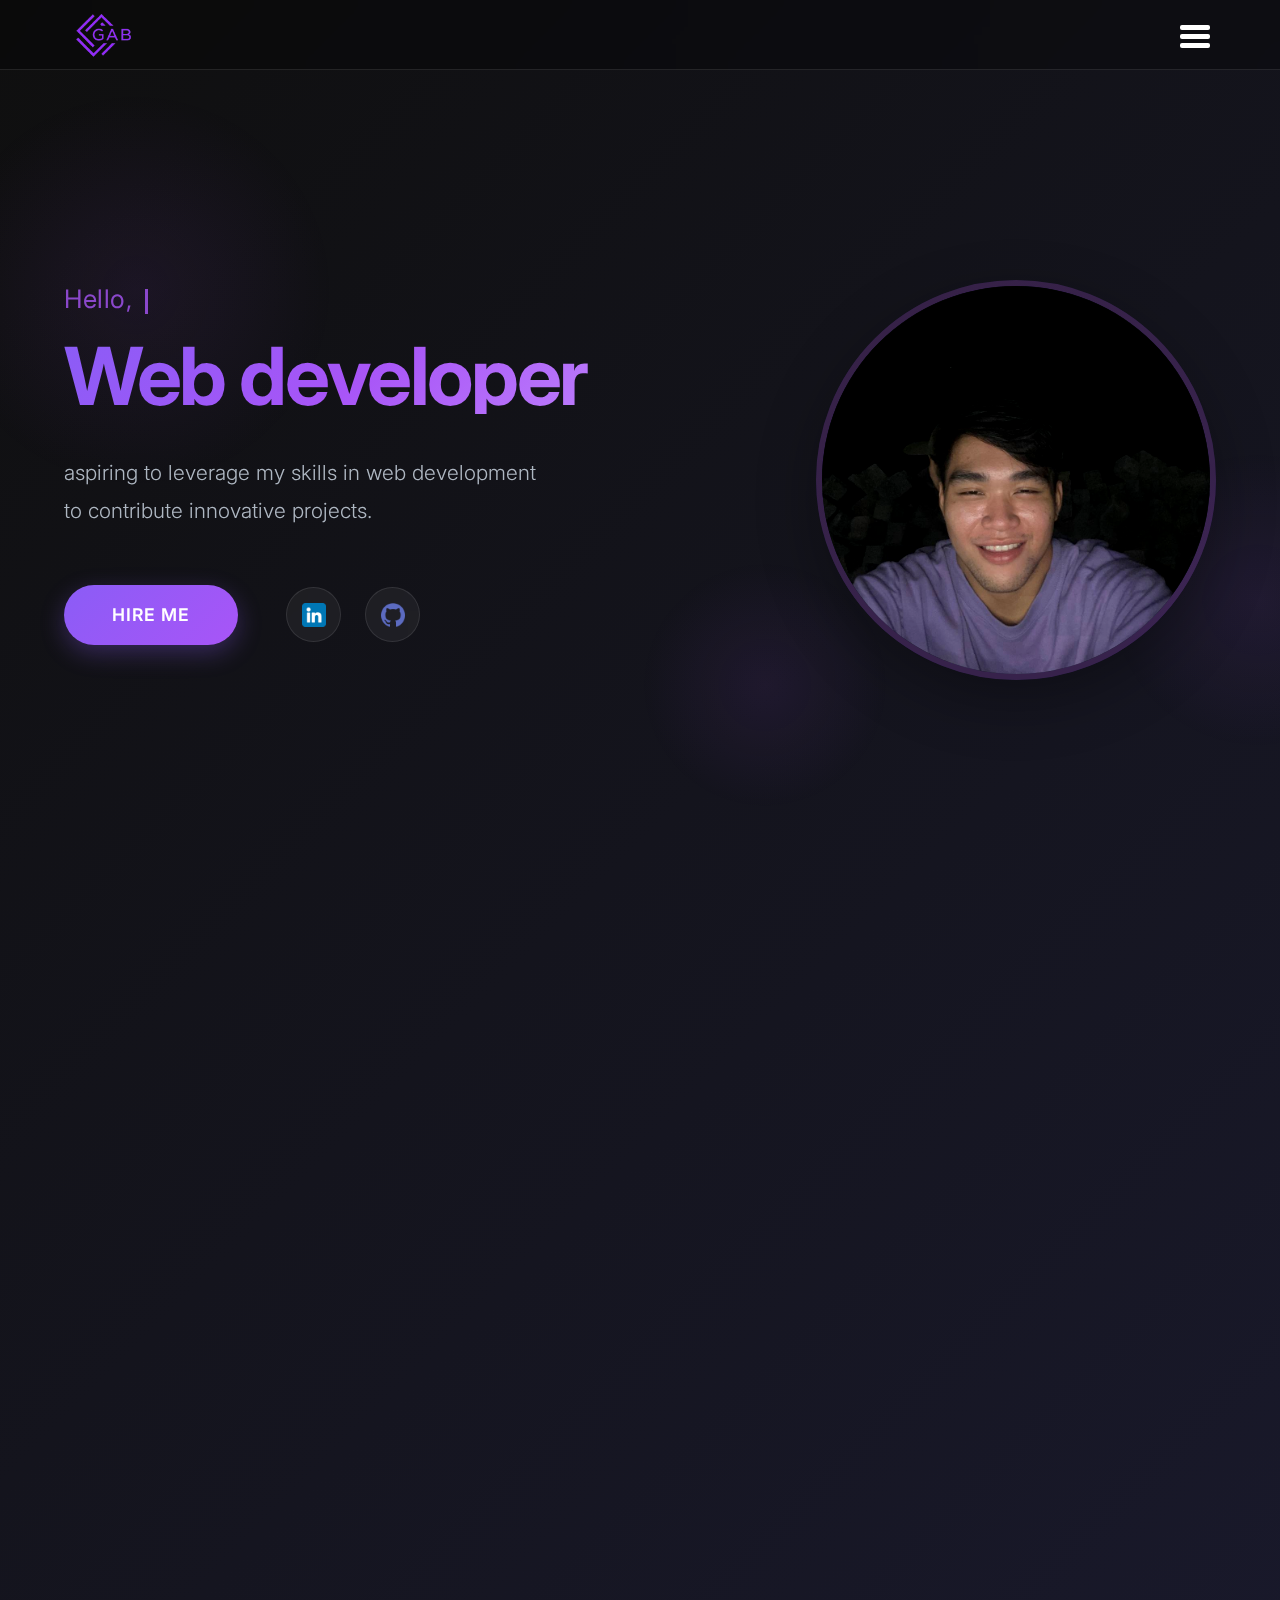
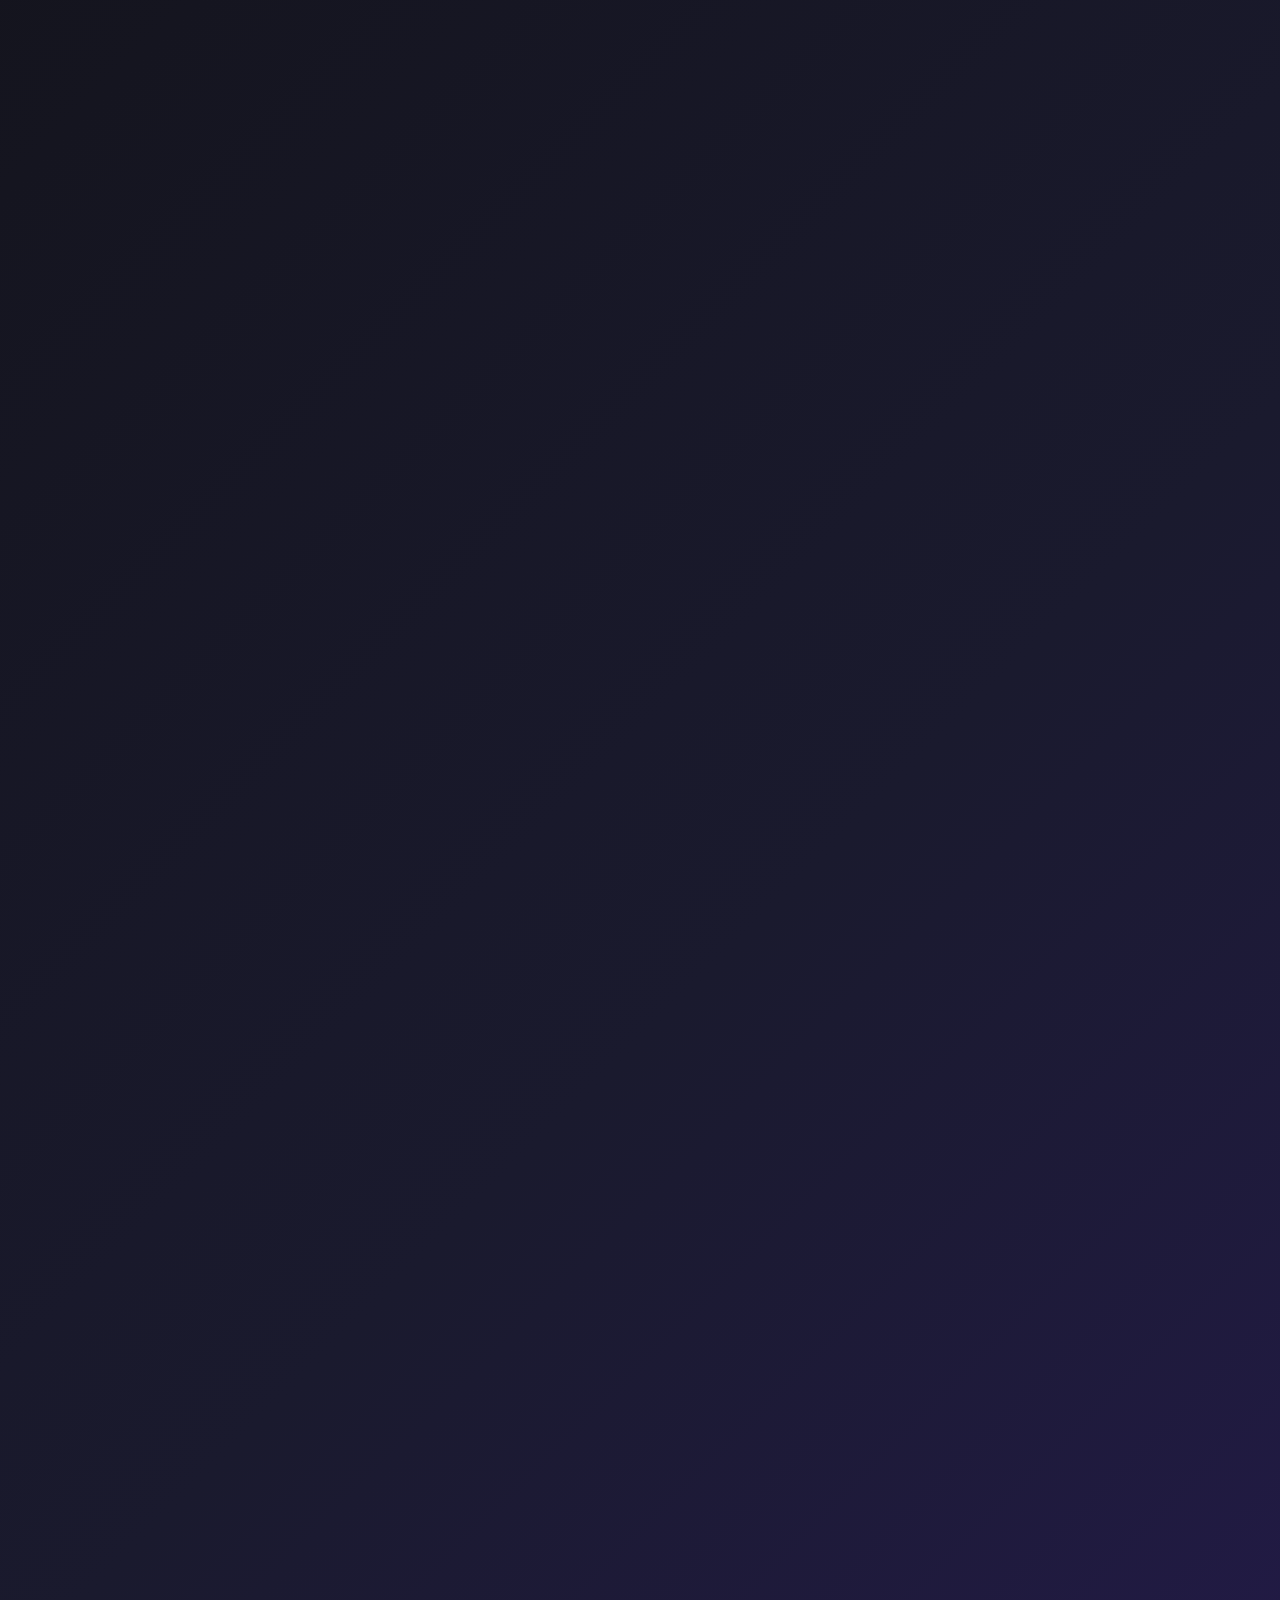
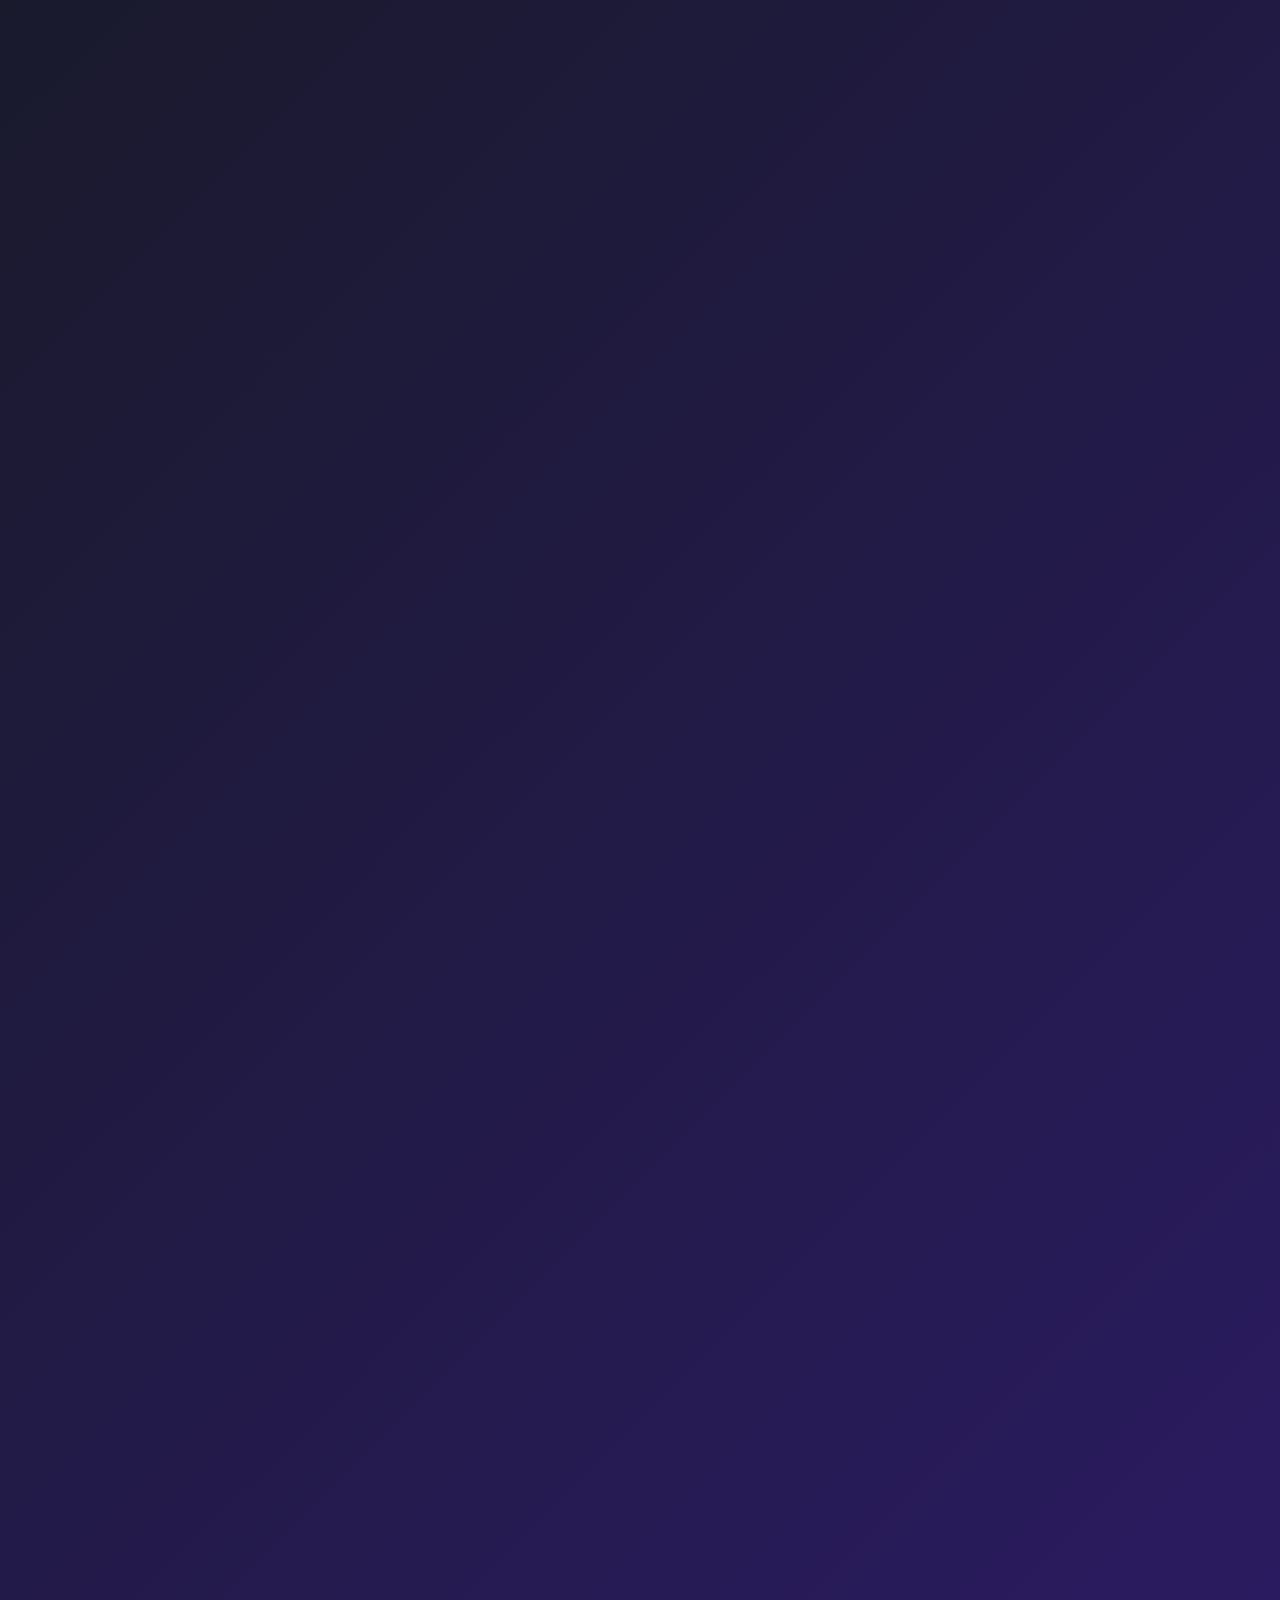
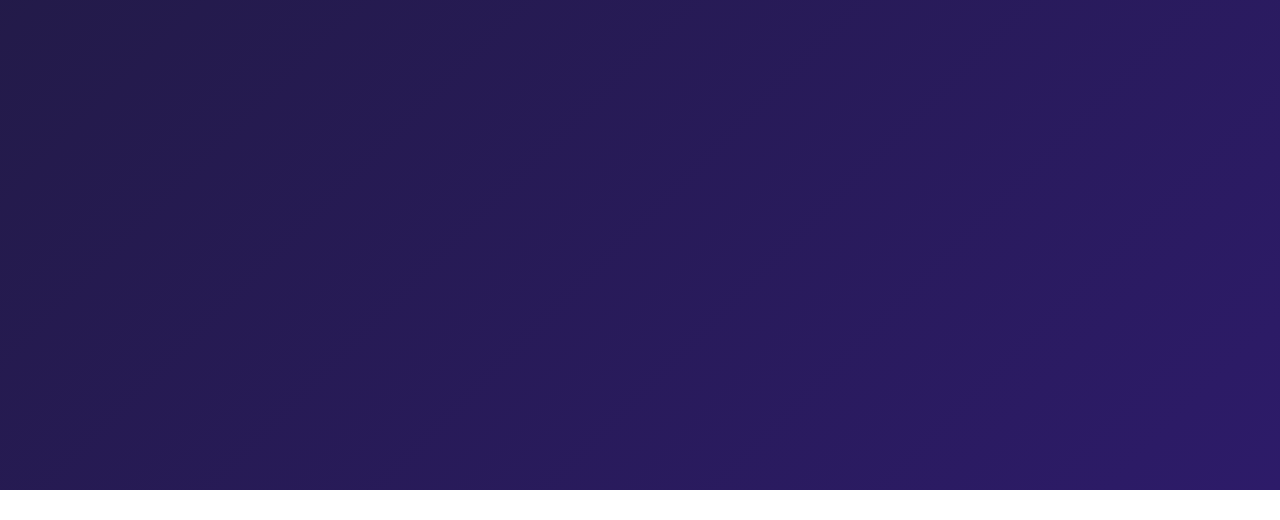
<file: index.html>
<!DOCTYPE html>
<html lang="en">
<head>
    <meta charset="UTF-8">
    <meta name="viewport" content="width=device-width, initial-scale=1.0">
    <title>GAB - Web Developer Portfolio</title>
    <link rel="stylesheet" href="style.css">
    <link rel="preconnect" href="https://fonts.googleapis.com">
    <link rel="preconnect" href="https://fonts.gstatic.com" crossorigin>
    <link href="https://fonts.googleapis.com/css2?family=Inter:wght@300;400;500;600;700&display=swap" rel="stylesheet">
</head>
<body>
    <div class="bg-effects">
        <div class="bg-circle"></div>
        <div class="bg-circle"></div>
        <div class="bg-circle"></div>
    </div>

    <header class="header">
        <nav class="nav-container">
            <div class="logo">
                 <img src="img/logo.png" alt="Gab Logo" class="logo-icon">
            </div>

            <div class="burger-menu" id="burgerMenu">
                <div class="burger-line"></div>
                <div class="burger-line"></div>
                <div class="burger-line"></div>
            </div>
        </nav>
        
        <div class="nav-menu" id="navMenu">
            <a href="#home"><span>Home</span></a>
            <a href="#about"><span>About</span></a>
            <a href="#skills"><span>Skills</span></a>
            <a href="#projects"><span>Projects</span></a>
            <a href="#contact"><span>Contact</span></a>
        </div>
    </header>

    <main class="main-content" id="home">
        <div class="hero-container">
            <div class="hero-text">
                <h1>
                     <span id="typed" class="typing" aria-live="polite"></span>
                    <span class="cursor" aria-hidden="true"></span>
                </h1>

                <h2><span class="highlight">Web developer</span></h2>
                <p>aspiring to leverage my skills in web development<br>to contribute innovative projects.</p>
                
                <div class="cta-section">
                    <a href="#contact" class="hire-btn">HIRE ME</a>
                    
                     <div class="social-links">
                    <a href="https://www.linkedin.com/in/gabriel-gallenero-14a4b6383/" title="LinkedIn" target="_blank">
                          <img src="img/linkedin.png" alt="LinkedIn Icon">
                    </a>
                 <a href="https://github.com/gabi13e" title="GitHub" target="_blank">
                         <img src="img/github.png" alt="GitHub Icon">
                    </a>
                </div>

                </div>
            </div>
            
            <div class="hero-image">
                  <img src="img/prof.jpg" alt="GAB Profile" class="profile-image" />
            </div>
        </div>
    </main>

    <!-- About Section -->
    <section id="about" class="about-section">
        <div class="container">
            <h2 class="section-title">About Me</h2>
            <div class="about-content">
                <div class="about-image">
                    <img src="img/prof.jpg" alt="About GAB">
                </div>
                <div class="about-text">
                    <h3>Hello! I'm Gabriel</h3>
                    <p>I'm a passionate web developer with a keen eye for creating beautiful, functional, and user-friendly websites. With expertise in modern web technologies, I transform ideas into digital experiences that make a difference.</p>
                    
                    <p>My journey in web development started with a curiosity about how things work on the internet, and it has evolved into a dedication to crafting clean code and elegant solutions.</p>
                    
                    <div class="about-stats">
                        <div class="stat-item">
                            <h4>10+</h4>
                            <p>Projects Completed</p>
                        </div>
                        <div class="stat-item">
                            <h4>2+</h4>
                            <p>Happy Clients</p>
                        </div>
                        <div class="stat-item">
                            <h4>2+</h4>
                            <p>Years Experience</p>
                        </div>
                    </div>
                    
                    <a href="img/resume.pdf" class="download-cv" download>Download CV</a>
                </div>
            </div>
        </div>
    </section>

    <!-- Skills Section -->
    <section id="skills" class="skills-section">
        <div class="container">
            <h2 class="section-title">My Skills</h2>
            <p class="section-subtitle">Technologies and tools I work with</p>
            
            <div class="skills-grid">
    <div class="skill-card">
        <div class="skill-icon">
            <img src="img/html.png" alt="HTML5">
        </div>
        <h3>HTML</h3>
        <div class="progress-bar">
            <div class="progress-fill" style="width: 95%"></div>
        </div>
        <span class="progress-text">95%</span>
    </div>

    <div class="skill-card">
        <div class="skill-icon">
            <img src="img/css.png" alt="CSS3">
        </div>
        <h3>CSS</h3>
        <div class="progress-bar">
            <div class="progress-fill" style="width: 90%"></div>
        </div>
        <span class="progress-text">90%</span>
    </div>

    <div class="skill-card">
        <div class="skill-icon">
            <img src="img/js.png" alt="JavaScript">
        </div>
        <h3>JavaScript</h3>
        <div class="progress-bar">
            <div class="progress-fill" style="width: 85%"></div>
        </div>
        <span class="progress-text">67%</span>
    </div>

    <div class="skill-card">
        <div class="skill-icon">
            <img src="img/java.png" alt="Java">
        </div>
        <h3>Java</h3>
        <div class="progress-bar">
            <div class="progress-fill" style="width: 80%"></div>
        </div>
        <span class="progress-text">79%</span>
    </div>

    <div class="skill-card">
        <div class="skill-icon">
            <img src="img/c++.png" alt="C++">
        </div>
        <h3>C++</h3>
        <div class="progress-bar">
            <div class="progress-fill" style="width: 75%"></div>
        </div>
        <span class="progress-text">75%</span>
    </div>

    <div class="skill-card">
        <div class="skill-icon">
            <img src="img/figma.png" alt="C#">
        </div>
        <h3>Figma</h3>
        <div class="progress-bar">
            <div class="progress-fill" style="width: 70%"></div>
        </div>
        <span class="progress-text">83%</span>
    </div>
</div>

    <!-- Projects Section -->
<section id="projects" class="projects-section">
    <div class="container">
        <h2 class="section-title">My Projects</h2>
        <p class="section-subtitle">Check out some of my recent work</p>
        
        <div class="projects-grid">
            <!-- Project 1 -->
            <div class="project-card">
                <div class="project-image">
                    <div class="project-slider">
                        <img src="img/mobileapp.png" alt="Project 1 - Image 1" class="slider-img active">
                        <img src="img/mobileapp1.png    " alt="Project 1 - Image 2" class="slider-img">
                        
                    </div>
                    
                    <div class="slider-dots">
                        <span class="dot active" data-slide="0"></span>
                        <span class="dot" data-slide="1"></span>
                    </div>
                    
                    <button class="slider-arrow prev">‹</button>
                    <button class="slider-arrow next">›</button>
                    
                    <div class="project-overlay">
                        <a href="#" class="project-link">View Project</a>
                    </div>
                </div>
                <div class="project-info">
                    <h3>School Portal Login Page</h3>
                    <p>A clean and user-friendly login interface designed for students and faculty, based on a modern Figma prototype.</p>

                    <div class="project-tags">
    <span><img src="img/figma.png" alt="Figma Icon"> FIGMA</span>
</div>

                </div>
            </div>

            <!-- Project 2 -->
            <div class="project-card">
                <div class="project-image">
                    <div class="project-slider">
                        <img src="img/proj2.png" alt="Project 2 - Image 1" class="slider-img active">
                        <img src="img/proj2.1.png" alt="Project 2 - Image 2" class="slider-img">
                        <img src="img/proj2.3.png" alt="Project 2 - Image 3" class="slider-img">
                        <img src="img/proj2.2.png" alt="Project 2 - Image 3" class="slider-img">
                        <img src="img/proj2.4.png" alt="Project 2 - Image 3" class="slider-img">
                        <img src="img/proj2.5.png" alt="Project 2 - Image 3" class="slider-img">
                        
                    </div>
                    
                    <div class="slider-dots">
                        <span class="dot active" data-slide="0"></span>
                        <span class="dot" data-slide="1"></span>
                        <span class="dot" data-slide="2"></span>
                    </div>
                    
                    <button class="slider-arrow prev">‹</button>
                    <button class="slider-arrow next">›</button>
                    
                    <div class="project-overlay">
                        <a href="#" class="project-link">View Project</a>
                    </div>
                </div>
                <div class="project-info">
                      <h3>School Mobile Application</h3>
    <p>A fully designed and developed mobile application for school use, built in Android Studio. It includes a modern UI, student login, dashboard, and essential academic features.</p>
                    <div class="project-tags">
                            <span><img src="img/java.png" alt=""> JAVA</span>
     
                    </div>
                </div>
            </div>

            <!-- Project 3 -->
            <div class="project-card">
                <div class="project-image">
                    <div class="project-slider">
                        <img src="img/proj3.png" alt="Project 3 - Image 1" class="slider-img active">
                        <img src="img/proj3.1.png" alt="Project 3 - Image 2" class="slider-img">
                        <img src="img/proj3,2.png" alt="Project 3 - Image 3" class="slider-img">
                        <img src="img/proj3.3.png" alt="Project 3 - Image 3" class="slider-img">
                        <img src="img/proj3.4.png" alt="Project 3 - Image 3" class="slider-img">
                    </div>
                    
                    <div class="slider-dots">
                        <span class="dot active" data-slide="0"></span>
                        <span class="dot" data-slide="1"></span>
                        <span class="dot" data-slide="2"></span>
                    </div>
                    
                    <button class="slider-arrow prev">‹</button>
                    <button class="slider-arrow next">›</button>
                    
                    <div class="project-overlay">
                        <a href="#" class="project-link">View Project</a>
                    </div>
                </div>
                <div class="project-info">
                    <h3>Portfolio Website</h3>
                    <p>A modern and sleek portfolio website showcasing creative work with smooth animations.</p>
                    <div class="project-tags">
                        <span>HTML</span>
                        <span>CSS</span>
                        <span>JavaScript</span>
                    </div>
                </div>
            </div>

</section>

   <!-- Contact Section -->
<section id="contact" class="contact-section">
    <div class="container">
        <h2 class="section-title">Get In Touch</h2>
        <p class="section-subtitle">Let's discuss your next project</p>
        
        <div class="contact-content">
            <div class="contact-info">
                <div class="contact-item">
                    <div class="contact-icon">
                        <img src="img/email.png" alt="Email">
                    </div>
                    <div>
                        <h3>Email</h3>
                        <p>gabriellegallenero1@gmail.com</p>
                    </div>
                </div>

                <div class="contact-item">
                    <div class="contact-icon">
                        <img src="img/phone.png" alt="Phone">
                    </div>
                    <div>
                        <h3>Phone</h3>
                        <p>+63 915 189 8997</p>
                    </div>
                </div>

                <div class="contact-item">
                    <div class="contact-icon">
                        <img src="img/location.png" alt="Location">
                    </div>
                    <div>
                        <h3>Location</h3>
                        <p>Davao City, Davao Del sur, Philippines</p>
                    </div>
                </div>

                <div class="contact-social">
                    <a href="https://www.linkedin.com/in/gabriel-gallenero-14a4b6383/" target="_blank">
                        <img src="img/linkedin.png" alt="LinkedIn">
                    </a>
                    <a href="https://github.com/gabi13e" target="_blank">
                        <img src="img/github.png" alt="GitHub">
                    </a>
                </div>
            </div>

            <form class="contact-form" id="contactForm">
                <div class="form-group">
                    <input type="text" id="name" placeholder="Your Name" required>
                </div>

                <div class="form-group">
                    <input type="email" id="email" placeholder="Your Email" required>
                </div>

                <div class="form-group">
                    <input type="text" id="subject" placeholder="Subject" required>
                </div>

                <div class="form-group">
                    <textarea id="message" rows="5" placeholder="Your Message" required></textarea>
                </div>

                <button type="submit" class="submit-btn">Send Message</button>
            </form>
        </div>
    </div>
</section>

    <!-- Footer -->
    <footer class="footer">
        <div class="container">
            <p>&copy; 2024 GAB. All rights reserved.</p>
            <p>Built with passion and creativity</p>
        </div>
    </footer>

    <script src="script.js"></script>
</body>
</html>
</file>
<file: style.css>
* {
    margin: 0;
    padding: 0;
    box-sizing: border-box;
}

html, body {
    margin: 0;
    padding: 0;
    width: 100%;
    overflow-x: hidden;
}

body {
    font-family: 'Inter', sans-serif;
    background: linear-gradient(135deg, #0f0f0f 0%, #1a1a2e 50%, #2d1b69 100%);
    color: white;
    min-height: 100vh;
}

.header {
    position: fixed;
    top: 0;
    left: 0;
    right: 0;
    z-index: 1000;
    height: 70px;
    padding: 0 2rem;
    display: flex;
    align-items: center;
    backdrop-filter: blur(10px);
    background: rgba(0, 0, 0, 0.3);
    border-bottom: 1px solid rgba(255, 255, 255, 0.1);
    width: 100%;
}

.nav-container {
    display: flex;
    justify-content: space-between;
    align-items: center;
    max-width: 1400px;
    margin: 0 auto;
    padding: 0 2rem;
    width: 100%;
}

.logo {
    position: absolute;
    top: -25px;
    left: 20px;
}

.logo-icon {
    height: 120px;
    width: auto;
    margin-right: 0.5rem;
    display: block;
}

.burger-menu {
    position: absolute;
    top: 25px;
    right: 70px;
    cursor: pointer;
    display: flex;
    flex-direction: column;
    gap: 4px;
    z-index: 1001;
    transition: all 0.3s ease;
}

.burger-line {
    width: 30px;
    height: 5px;
    background: white;
    border-radius: 2px;
    transition: all 0.3s ease;
}

.burger-menu.active .burger-line:nth-child(1) {
    transform: rotate(45deg) translate(6px, 6px);
}

.burger-menu.active .burger-line:nth-child(2) {
    opacity: 0;
}

.burger-menu.active .burger-line:nth-child(3) {
    transform: rotate(-45deg) translate(6px, -6px);
}

/* Navigation Menu */
.nav-menu {
    position: fixed;
    top: 0;
    right: -100%;
    width: 300px;
    height: 100vh;
    background: rgba(0, 0, 0, 0.95);
    backdrop-filter: blur(20px);
    display: flex;
    flex-direction: column;
    justify-content: center;
    align-items: center;
    gap: 2rem;
    transition: right 0.3s ease;
    z-index: 999;
}

.nav-menu.active {
    right: 0;
}

.nav-menu a {
    color: white;
    text-decoration: none;
    font-size: 1.2rem;
    font-weight: 500;
    transition: all 0.3s ease;
    padding: 0.5rem 1rem;
    border-radius: 8px;
    position: relative;
    overflow: hidden;
}

.nav-menu a::before {
    content: '';
    position: absolute;
    inset: 0;
    background: linear-gradient(45deg, #8b5cf6, #a855f7);
    opacity: 0;
    transition: opacity 0.3s ease;
}

.nav-menu a:hover::before {
    opacity: 1;
}

.nav-menu a span {
    position: relative;
    z-index: 1;
}

.nav-menu a:hover {
    transform: translateY(-2px);
}

.nav-menu a.active-link {
    background: linear-gradient(45deg, #8b5cf6, #a855f7);
    border-radius: 8px;
}

.nav-menu a.active-link::before {
    opacity: 1;
}

/* Main Content */
.main-content {
    min-height: calc(100vh - 80px);
    display: flex;
    align-items: flex-start;
    padding: 120px 0 60px;
    position: relative;
    width: 100%;
}

.hero-container {
    max-width: 1400px;
    width: 100%;
    margin: 0 auto;
    padding: 0 4rem;
    display: grid;
    grid-template-columns: 1.3fr 0.7fr;
    gap: 8rem;
    align-items: center;
    min-height: 80vh;
}

/* Text Content */
.hero-text {
    animation: fadeInUp 1s ease-out;
    max-width: 650px;
    padding-right: 2rem;
}

.hero-text h1 {
    font-size: 1.6rem;
    margin-bottom: 1.5rem;
    opacity: 0.8;
    font-weight: 400;
    letter-spacing: 0.5px;
    color: #e2e8f0;
}

.typing {
    color: #a855f7;
}

.cursor {
    display: inline-block;
    width: 3px;
    height: 1.6rem;
    background: #a855f7;
    margin-left: 5px;
    animation: blink 0.7s infinite;
    vertical-align: middle;
}

@keyframes blink {
    0%, 50% { opacity: 1; }
    51%, 100% { opacity: 0; }
}

.hero-text h2 {
    font-size: 5rem;
    font-weight: 700;
    margin-bottom: 2.5rem;
    line-height: 0.95;
    letter-spacing: -0.03em;
}

.hero-text h2 .highlight {
    background: linear-gradient(135deg, #8b5cf6 0%, #a855f7 50%, #c084fc 100%);
    -webkit-background-clip: text;
    -webkit-text-fill-color: transparent;
    background-clip: text;
    display: block;
    margin-top: 0.5rem;
}

.hero-text p {
    font-size: 1.3rem;
    line-height: 1.8;
    opacity: 0.85;
    margin-bottom: 3.5rem;
    max-width: 520px;
    color: #cbd5e1;
    font-weight: 300;
}

.cta-section {
    display: flex;
    align-items: center;
    gap: 3rem;
    margin-bottom: 2rem;
}

.hire-btn {
    background: linear-gradient(135deg, #8b5cf6, #a855f7);
    color: white;
    padding: 1.2rem 3rem;
    border: none;
    border-radius: 50px;
    font-size: 1.1rem;
    font-weight: 600;
    cursor: pointer;
    transition: all 0.4s ease;
    text-decoration: none;
    display: inline-block;
    text-transform: uppercase;
    letter-spacing: 1px;
    box-shadow: 0 8px 25px rgba(139, 92, 246, 0.3);
}

.hire-btn:hover {
    transform: translateY(-4px);
    box-shadow: 0 20px 40px rgba(139, 92, 246, 0.4);
    background: linear-gradient(135deg, #a855f7, #c084fc);
}

.social-links {
    display: flex;
    gap: 1.5rem;
}

.social-links a {
    color: white;
    font-size: 2rem;
    transition: all 0.3s ease;
    padding: 0.8rem;
    border-radius: 50%;
    background: rgba(255, 255, 255, 0.05);
    backdrop-filter: blur(10px);
    border: 1px solid rgba(255, 255, 255, 0.1);
    display: flex;
    align-items: center;
    justify-content: center;
    width: 55px;
    height: 55px;
}

.social-links a:hover {
    color: #a855f7;
    transform: translateY(-4px);
    background: rgba(168, 85, 247, 0.1);
    border-color: rgba(168, 85, 247, 0.3);
    box-shadow: 0 10px 25px rgba(168, 85, 247, 0.2);
}

.social-links a img {
    width: 24px;
    height: 24px;
    object-fit: contain;
}

/* Image Section */
.hero-image {
    display: flex;
    justify-content: center;
    align-items: center;
    animation: fadeInRight 1s ease-out 0.3s both;
    position: relative;
}

.profile-image {
    width: 400px;
    height: 400px;
    border-radius: 50%;
    border: 6px solid rgba(168, 85, 247, 0.2);
    object-fit: cover;
    filter: brightness(1.1) contrast(1.1);
    transition: all 0.4s ease;
    box-shadow: 0 20px 60px rgba(0, 0, 0, 0.3);
}

.profile-image:hover {
    transform: scale(1.05);
    border-color: #a855f7;
    box-shadow: 0 25px 80px rgba(168, 85, 247, 0.3);
}

/* Section Styles - FULL WIDTH */
section {
    padding: 100px 0;
    position: relative;
    width: 100%;
}

.container {
    max-width: 1400px;
    margin: 0 auto;
    padding: 0 4rem;
    width: 100%;
}

.section-title {
    font-size: 3.5rem;
    font-weight: 700;
    text-align: center;
    margin-bottom: 1rem;
    background: linear-gradient(135deg, #8b5cf6 0%, #a855f7 50%, #c084fc 100%);
    -webkit-background-clip: text;
    -webkit-text-fill-color: transparent;
    background-clip: text;
}

.section-subtitle {
    text-align: center;
    color: #cbd5e1;
    font-size: 1.2rem;
    margin-bottom: 4rem;
    opacity: 0.8;
}

/* About Section - FULL WIDTH */
.about-section {
    background: rgba(0, 0, 0, 0.2);
    width: 100%;
}

.about-content {
    display: grid;
    grid-template-columns: 0.8fr 1.2fr;
    gap: 6rem;
    align-items: center;
}

.about-image img {
    width: 100%;
    max-width: 400px;
    border-radius: 20px;
    border: 4px solid rgba(168, 85, 247, 0.2);
    box-shadow: 0 20px 60px rgba(0, 0, 0, 0.4);
    transition: all 0.4s ease;
}

.about-image img:hover {
    transform: scale(1.05);
    border-color: #a855f7;
    box-shadow: 0 25px 80px rgba(168, 85, 247, 0.3);
}

.about-text h3 {
    font-size: 2.5rem;
    margin-bottom: 1.5rem;
    color: #a855f7;
}

.about-text p {
    font-size: 1.15rem;
    line-height: 1.8;
    color: #cbd5e1;
    margin-bottom: 1.5rem;
    opacity: 0.9;
}

.about-stats {
    display: grid;
    grid-template-columns: repeat(3, 1fr);
    gap: 2rem;
    margin: 3rem 0;
}

.stat-item {
    text-align: center;
    padding: 2rem;
    background: rgba(139, 92, 246, 0.1);
    border-radius: 15px;
    border: 2px solid rgba(168, 85, 247, 0.2);
    transition: all 0.3s ease;
}

.stat-item:hover {
    transform: translateY(-5px);
    border-color: #a855f7;
    background: rgba(139, 92, 246, 0.15);
    box-shadow: 0 10px 30px rgba(168, 85, 247, 0.2);
}

.stat-item h4 {
    font-size: 3rem;
    color: #a855f7;
    margin-bottom: 0.5rem;
    font-weight: 700;
}

.stat-item p {
    color: #cbd5e1;
    font-size: 1rem;
    opacity: 0.8;
}

.download-cv {
    display: inline-block;
    margin-top: 2rem;
    padding: 1.2rem 3rem;
    background: linear-gradient(135deg, #8b5cf6, #a855f7);
    color: white;
    text-decoration: none;
    border-radius: 50px;
    font-weight: 600;
    font-size: 1.1rem;
    text-transform: uppercase;
    letter-spacing: 1px;
    transition: all 0.4s ease;
    box-shadow: 0 8px 25px rgba(139, 92, 246, 0.3);
}

.download-cv:hover {
    transform: translateY(-4px);
    box-shadow: 0 20px 40px rgba(139, 92, 246, 0.4);
    background: linear-gradient(135deg, #a855f7, #c084fc);
}

/* Skills Section - FULL WIDTH */
.skills-section {
    background: rgba(0, 0, 0, 0.1);
    width: 100%;
}

.skills-grid {
    display: grid;
    grid-template-columns: repeat(auto-fit, minmax(350px, 1fr));
    gap: 3rem;
}

.skill-card {
    padding: 2.5rem;
    background: rgba(139, 92, 246, 0.05);
    border-radius: 20px;
    border: 2px solid rgba(168, 85, 247, 0.2);
    transition: all 0.4s ease;
}

.skill-card:hover {
    transform: translateY(-10px);
    border-color: #a855f7;
    background: rgba(139, 92, 246, 0.1);
    box-shadow: 0 20px 50px rgba(168, 85, 247, 0.2);
}

.skill-icon {
    font-size: 3.5rem;
    margin-bottom: 1.5rem;
    display: flex;
    align-items: center;
    justify-content: center;
    height: 80px;
}

.skill-icon img {
    width: 70px;
    height: 70px;
    object-fit: contain;
    transition: transform 0.3s ease, filter 0.3s ease;
    filter: drop-shadow(0 5px 15px rgba(168, 85, 247, 0.3));
}

.skill-card:hover .skill-icon img {
    transform: scale(1.1) rotate(5deg);
    filter: drop-shadow(0 8px 25px rgba(168, 85, 247, 0.5));
}

.skill-icon svg {
    width: 70px;
    height: 70px;
    fill: #a855f7;
    transition: transform 0.3s ease;
}

.skill-card:hover .skill-icon svg {
    transform: scale(1.1) rotate(5deg);
}

.skill-icon:not(:has(img)):not(:has(svg)) {
    font-size: 3.5rem;
}

.skill-card h3 {
    font-size: 1.8rem;
    margin-bottom: 1.5rem;
    color: white;
}

.progress-bar {
    width: 100%;
    height: 12px;
    background: rgba(255, 255, 255, 0.1);
    border-radius: 20px;
    overflow: hidden;
    margin-bottom: 1rem;
}

.progress-fill {
    height: 100%;
    background: linear-gradient(90deg, #8b5cf6, #a855f7);
    border-radius: 20px;
    transition: width 1.5s ease;
    box-shadow: 0 0 15px rgba(168, 85, 247, 0.5);
}

.progress-text {
    color: #a855f7;
    font-weight: 700;
    font-size: 1.1rem;
}

/* Projects Section - FULL WIDTH 3x3 Grid */
.projects-section {
    background: rgba(0, 0, 0, 0.2);
    width: 100%;
}

.projects-grid {
    display: grid;
    grid-template-columns: repeat(3, 1fr);
    gap: 3rem;
}

.project-card {
    background: rgba(139, 92, 246, 0.05);
    border-radius: 20px;
    overflow: hidden;
    border: 2px solid rgba(168, 85, 247, 0.2);
    transition: all 0.4s ease;
}

.project-card:hover {
    transform: translateY(-10px);
    border-color: #a855f7;
    box-shadow: 0 20px 50px rgba(168, 85, 247, 0.3);
}

/* Project Image Container */
.project-image {
    position: relative;
    overflow: hidden;
    height: 500px;
    background: rgba(0, 0, 0, 0.3);
}

/* Project Slider */
.project-slider {
    position: relative;
    width: 100%;
    height: 100%;
}

.slider-img {
    position: absolute;
    top: 0;
    left: 0;
    width: 100%;
    height: 100%;
    object-fit: contain;
    object-position: center;
    opacity: 0;
    transition: opacity 0.5s ease;
    padding: 25px;
    box-sizing: border-box;
}

.slider-img.active {
    opacity: 1;
    z-index: 1;
}

/* Slider Arrows */
.slider-arrow {
    position: absolute;
    top: 50%;
    transform: translateY(-50%);
    background: rgba(139, 92, 246, 0.9);
    color: white;
    border: none;
    font-size: 2rem;
    width: 45px;
    height: 45px;
    border-radius: 50%;
    cursor: pointer;
    z-index: 10;
    transition: all 0.3s ease;
    display: flex;
    align-items: center;
    justify-content: center;
    opacity: 0;
    line-height: 1;
    padding: 0;
}

.project-card:hover .slider-arrow {
    opacity: 1;
}

.slider-arrow:hover {
    background: rgba(168, 85, 247, 1);
    transform: translateY(-50%) scale(1.1);
}

.slider-arrow.prev {
    left: 10px;
}

.slider-arrow.next {
    right: 10px;
}

/* Slider Dots */
.slider-dots {
    position: absolute;
    bottom: 15px;
    left: 50%;
    transform: translateX(-50%);
    display: flex;
    gap: 8px;
    z-index: 10;
}

.dot {
    width: 10px;
    height: 10px;
    border-radius: 50%;
    background: rgba(255, 255, 255, 0.6);
    cursor: pointer;
    transition: all 0.3s ease;
    border: 2px solid rgba(255, 255, 255, 0.3);
}

.dot.active {
    background: #a855f7;
    width: 30px;
    border-radius: 5px;
    border-color: #a855f7;
}

.dot:hover {
    background: rgba(255, 255, 255, 0.9);
}

/* Project Overlay */
.project-overlay {
    position: absolute;
    top: 0;
    left: 0;
    width: 100%;
    height: 100%;
    background: rgba(139, 92, 246, 0.9);
    display: flex;
    align-items: center;
    justify-content: center;
    opacity: 0;
    transition: opacity 0.4s ease;
    z-index: 8;
}

.project-card:hover .project-overlay {
    opacity: 1;
}

.project-link {
    color: white;
    text-decoration: none;
    padding: 1rem 2.5rem;
    border: 3px solid white;
    border-radius: 50px;
    font-weight: 600;
    font-size: 1.1rem;
    text-transform: uppercase;
    letter-spacing: 1px;
    transition: all 0.3s ease;
}

.project-link:hover {
    background: white;
    color: #8b5cf6;
    transform: scale(1.05);
}

.project-info {
    padding: 2rem;
}

.project-info h3 {
    font-size: 1.8rem;
    margin-bottom: 1rem;
    color: white;
}

.project-info p {
    color: #cbd5e1;
    line-height: 1.7;
    margin-bottom: 1.5rem;
    opacity: 0.9;
    font-size: 1.05rem;
}

.project-tags {
    display: flex;
    gap: 1rem;
    flex-wrap: wrap;
}

.project-tags span {
    padding: 0.6rem 1.5rem;
    background: rgba(168, 85, 247, 0.2);
    border-radius: 25px;
    font-size: 0.9rem;
    color: #c084fc;
    border: 1px solid rgba(168, 85, 247, 0.3);
    font-weight: 600;
}

/* Contact Section - FULL WIDTH */
.contact-section {
    background: rgba(0, 0, 0, 0.1);
    width: 100%;
}

.contact-content {
    display: grid;
    grid-template-columns: 0.9fr 1.1fr;
    gap: 4rem;
    align-items: start;
    width: 100%;
}

.contact-info {
    display: flex;
    flex-direction: column;
    gap: 2.5rem;
}

.contact-item {
    display: flex;
    gap: 1.5rem;
    align-items: flex-start;
}

.contact-icon {
    font-size: 2.5rem;
    width: 70px;
    height: 70px;
    display: flex;
    align-items: center;
    justify-content: center;
    background: rgba(168, 85, 247, 0.1);
    border-radius: 15px;
    border: 2px solid rgba(168, 85, 247, 0.3);
    flex-shrink: 0;
}

.contact-icon img {
    width: 40px;
    height: 40px;
    object-fit: contain;
    transition: all 0.3s ease;
}

.contact-item:hover .contact-icon {
    background: rgba(168, 85, 247, 0.2);
    border-color: #a855f7;
}

.contact-item:hover .contact-icon img {
    filter: brightness(0) invert(1) drop-shadow(0 0 10px rgba(168, 85, 247, 0.8));
    transform: scale(1.1);
}

.contact-item h3 {
    color: #a855f7;
    font-size: 1.3rem;
    margin-bottom: 0.5rem;
}

.contact-item p {
    color: #cbd5e1;
    font-size: 1.1rem;
}

.contact-social {
    display: flex;
    gap: 1.5rem;
    margin-top: 1rem;
}

.contact-social a img {
    width: 50px;
    height: 50px;
    padding: 12px;
    background: rgba(168, 85, 247, 0.1);
    border-radius: 50%;
    border: 2px solid rgba(168, 85, 247, 0.3);
    transition: all 0.3s ease;
}

.contact-social a:hover img {
    transform: translateY(-5px);
    background: rgba(168, 85, 247, 0.2);
    border-color: #a855f7;
    box-shadow: 0 10px 25px rgba(168, 85, 247, 0.3);
}

.contact-form {
    display: flex;
    flex-direction: column;
    gap: 2rem;
    width: 100%;
}

.form-group {
    position: relative;
    width: 100%;
}

.form-group input,
.form-group textarea {
    width: 100%;
    max-width: 100%;
    padding: 1.3rem 1.5rem;
    background: rgba(139, 92, 246, 0.05);
    border: 2px solid rgba(168, 85, 247, 0.2);
    border-radius: 15px;
    color: white;
    font-size: 1.1rem;
    font-family: inherit;
    transition: all 0.3s ease;
    box-sizing: border-box;
}

.form-group input:focus,
.form-group textarea:focus {
    outline: none;
    border-color: #a855f7;
    background: rgba(139, 92, 246, 0.1);
    box-shadow: 0 0 20px rgba(168, 85, 247, 0.2);
}

.form-group input::placeholder,
.form-group textarea::placeholder {
    color: rgba(255, 255, 255, 0.4);
}

.form-group textarea {
    resize: vertical;
    min-height: 150px;
}

.submit-btn {
    padding: 1.3rem 3.5rem;
    background: linear-gradient(135deg, #8b5cf6, #a855f7);
    color: white;
    border: none;
    border-radius: 50px;
    font-size: 1.1rem;
    font-weight: 600;
    cursor: pointer;
    transition: all 0.4s ease;
    text-transform: uppercase;
    letter-spacing: 1px;
    box-shadow: 0 8px 25px rgba(139, 92, 246, 0.3);
    align-self: flex-start;
}

.submit-btn:hover {
    transform: translateY(-4px);
    box-shadow: 0 20px 40px rgba(139, 92, 246, 0.4);
    background: linear-gradient(135deg, #a855f7, #c084fc);
}

/* Footer - FULL WIDTH */
.footer {
    text-align: center;
    padding: 3rem 2rem;
    background: rgba(0, 0, 0, 0.3);
    border-top: 2px solid rgba(168, 85, 247, 0.2);
    width: 100%;
}

.footer p {
    color: #cbd5e1;
    margin: 0.5rem 0;
    font-size: 1rem;
    opacity: 0.8;
}

/* Background Effects */
.bg-effects {
    position: fixed;
    top: 0;
    left: 0;
    width: 100%;
    height: 100%;
    pointer-events: none;
    z-index: -1;
}

.bg-circle {
    position: absolute;
    border-radius: 50%;
    background: radial-gradient(circle, rgba(168, 85, 247, 0.08) 0%, transparent 70%);
    animation: float 8s ease-in-out infinite;
}

.bg-circle:nth-child(1) {
    width: 400px;
    height: 400px;
    top: 10%;
    left: -5%;
    animation-delay: 0s;
}

.bg-circle:nth-child(2) {
    width: 300px;
    height: 300px;
    top: 50%;
    right: -10%;
    animation-delay: 3s;
}

.bg-circle:nth-child(3) {
    width: 250px;
    height: 250px;
    bottom: 10%;
    left: 50%;
    animation-delay: 6s;
}

/* Animations */
@keyframes fadeInUp {
    from {
        opacity: 0;
        transform: translateY(40px);
    }
    to {
        opacity: 1;
        transform: translateY(0);
    }
}

@keyframes fadeInRight {
    from {
        opacity: 0;
        transform: translateX(40px);
    }
    to {
        opacity: 1;
        transform: translateX(0);
    }
}

@keyframes float {
    0%, 100% { 
        transform: translateY(0px) scale(1); 
        opacity: 0.8;
    }
    50% { 
        transform: translateY(-30px) scale(1.1); 
        opacity: 1;
    }
}

/* Responsive Design */
@media (max-width: 1200px) {
    .hero-container {
        gap: 6rem;
        padding: 0 3rem;
    }
    
    .hero-text h2 {
        font-size: 4.2rem;
    }
    
    .profile-image {
        width: 350px;
        height: 350px;
    }

    .container {
        padding: 0 3rem;
    }

    .about-content {
        gap: 4rem;
    }

    .projects-grid {
        grid-template-columns: repeat(2, 1fr);
        gap: 2.5rem;
    }
}

@media (max-width: 1024px) {
    .hero-container {
        gap: 4rem;
        padding: 0 2rem;
        grid-template-columns: 1.2fr 0.8fr;
    }
    
    .hero-text h2 {
        font-size: 3.8rem;
    }
    
    .hero-text p {
        font-size: 1.2rem;
    }

    .container {
        padding: 0 2rem;
    }

    .about-content {
        grid-template-columns: 1fr;
        gap: 3rem;
    }

    .about-image {
        text-align: center;
    }

    .contact-content {
        grid-template-columns: 1fr;
        gap: 4rem;
    }
}

@media (max-width: 768px) {
    .header {
        padding: 1rem;
    }
    
    .nav-container {
        padding: 0 1rem;
    }

    .main-content {
        padding: 100px 0 40px;
    }

    .hero-container {
        grid-template-columns: 1fr;
        gap: 4rem;
        padding: 0 2rem;
        text-align: left;
    }

    .hero-text {
        max-width: 100%;
        padding-right: 0;
    }
    
    .hero-text h1 {
        font-size: 1.4rem;
    }

    .hero-text h2 {
        font-size: 3.5rem;
        line-height: 1;
    }
    
    .hero-text p {
        font-size: 1.1rem;
        max-width: 100%;
    }

    .hero-image {
        order: -1;
        justify-content: center;
    }

    .profile-image {
        width: 300px;
        height: 300px;
    }

    .nav-menu {
        width: 100%;
    }

    .cta-section {
        flex-direction: column;
        align-items: flex-start;
        gap: 2rem;
    }
    
    .social-links {
        align-self: flex-start;
    }

    .container {
        padding: 0 2rem;
    }

    .section-title {
        font-size: 2.5rem;
    }

    .about-stats {
        grid-template-columns: 1fr;
        gap: 1.5rem;
    }

    .skills-grid {
        grid-template-columns: 1fr;
    }

    .projects-grid {
        grid-template-columns: 1fr;
        gap: 2rem;
    }
    
    .project-image {
        height: 250px;
    }
    
    .project-info {
        padding: 1.5rem;
    }
    
    .project-info h3 {
        font-size: 1.5rem;
    }
    
    .project-info p {
        font-size: 1rem;
    }
}

@media (max-width: 480px) {
    .main-content {
        padding: 80px 0 30px;
    }
    
    .hero-container {
        padding: 0 1.5rem;
        gap: 3rem;
    }
    
    .hero-text h1 {
        font-size: 1.2rem;
    }
    
    .hero-text h2 {
        font-size: 2.8rem;
    }
    
    .hero-text p {
        font-size: 1rem;
        line-height: 1.6;
    }
    
    .hire-btn {
        padding: 1rem 2.5rem;
        font-size: 1rem;
    }
    
    .profile-image {
        width: 250px;
        height: 250px;
    }
    
    .social-links a {
        width: 50px;
        height: 50px;
        font-size: 1.8rem;
    }

    .container {
        padding: 0 1.5rem;
    }

    .section-title {
        font-size: 2rem;
    }

    .section-subtitle {
        font-size: 1rem;
    }

    section {
        padding: 60px 0;
    }
    
    .project-image {
        height: 220px;
    }
    
    .project-link {
        padding: 0.8rem 2rem;
        font-size: 1rem;
    }
}
.project-tags span {
    display: inline-flex;
    align-items: center;
    gap: 6px; /* spacing between icon and text */
    padding: 6px 12px;
    border-radius: 6px;
    font-size: 14px;
    font-weight: 600;
}

.project-tags span img {
    width: 18px;
    height: 18px;
}
</file>
